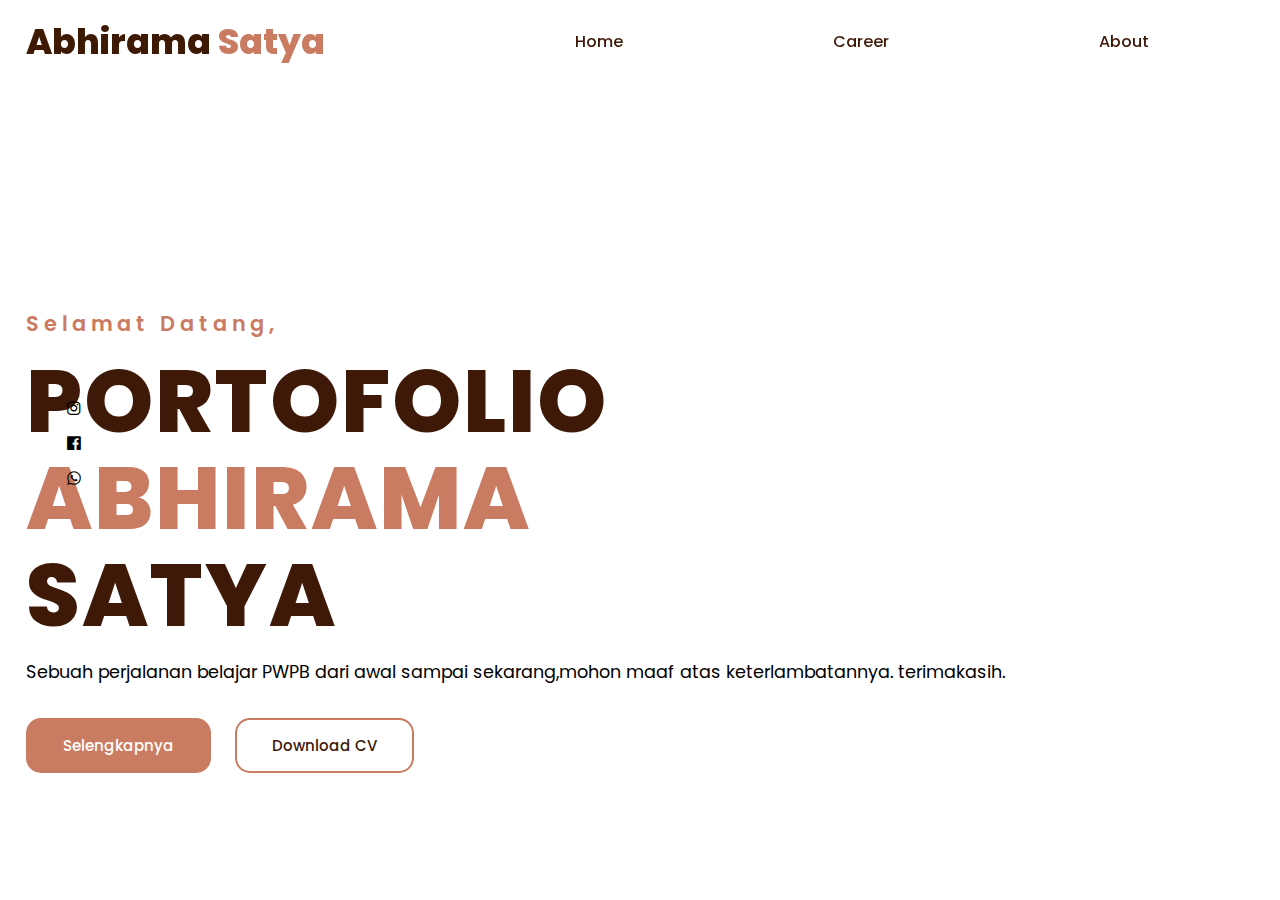
<file: index.html>
<!DOCTYPE html>
<html lang="en">
<head>
    <meta charset="UTF-8">
    <meta http-equiv="X-UA-Compatible" content="IE=edge">
    <meta name="viewport" content="width=device-width, initial-scale=1.0">
    
    <title>WEB PRIBADI</title>
    <link rel="stylesheet" type="text/css" href="./CSS/stylesheet.css">
    <link rel="stylesheet" href="https://unpkg.com/boxicons@latest/css/boxicons.min.css">

    <link rel="preconnect" href="https://fonts.googleapis.com">
    <link rel="preconnect" href="https://fonts.gstatic.com" crossorigin>
    <link href="https://fonts.googleapis.com/css2?family=Poppins:wght@300;400;500;600;700;800;900&display=swap" rel="stylesheet">

</head>
<body>
   
    <header>
        <a href="../HTML/index.html" class="logo">Abhirama<span> Satya</span></a>

       <ul class="navlist">
        <li><a href="index.html">Home</a></li>
        <li><a href="./HTML/career.html">Career</a></li>
        <li><a href="./HTML/about.html">About</a></li>   
    </ul>
    <div class="bxbx-menu" id="menu-icon">

</header>


<section class="main-header">
    <div class="main-text">
        <h5>Selamat Datang,</h5>
        <h1> Portofolio <br> <span>Abhirama</span> <br> Satya </h1>
        <p>Sebuah perjalanan belajar PWPB dari awal sampai sekarang,mohon maaf atas keterlambatannya. terimakasih.</p>
            <div class="main-btn">
                <a href="about.html"class="btn">Selengkapnya</a>
                <a href="../../video/12345.pdf"class="btn btn2">Download CV</a>
            </div>
    </div>
    
</section>
<div class="icons">
    <a href="https://instagram.com/abhirama.satya?igshid=YmMyMTA2M2Y="><i class='bx bxl-instagram'></i></a>
    <a href="https://www.facebook.com/abhirama.satya.5"><i class='bx bxl-facebook-square' ></i></a>
    <a href="https://wa.me/6285792354612"><i class='bx bxl-whatsapp' ></i></a>
   
    </div>



    <!----custom js link--->
    <script type="text/javascript" src="sccript.js"></script>
    <script ></script>
</body>
</html>
</file>
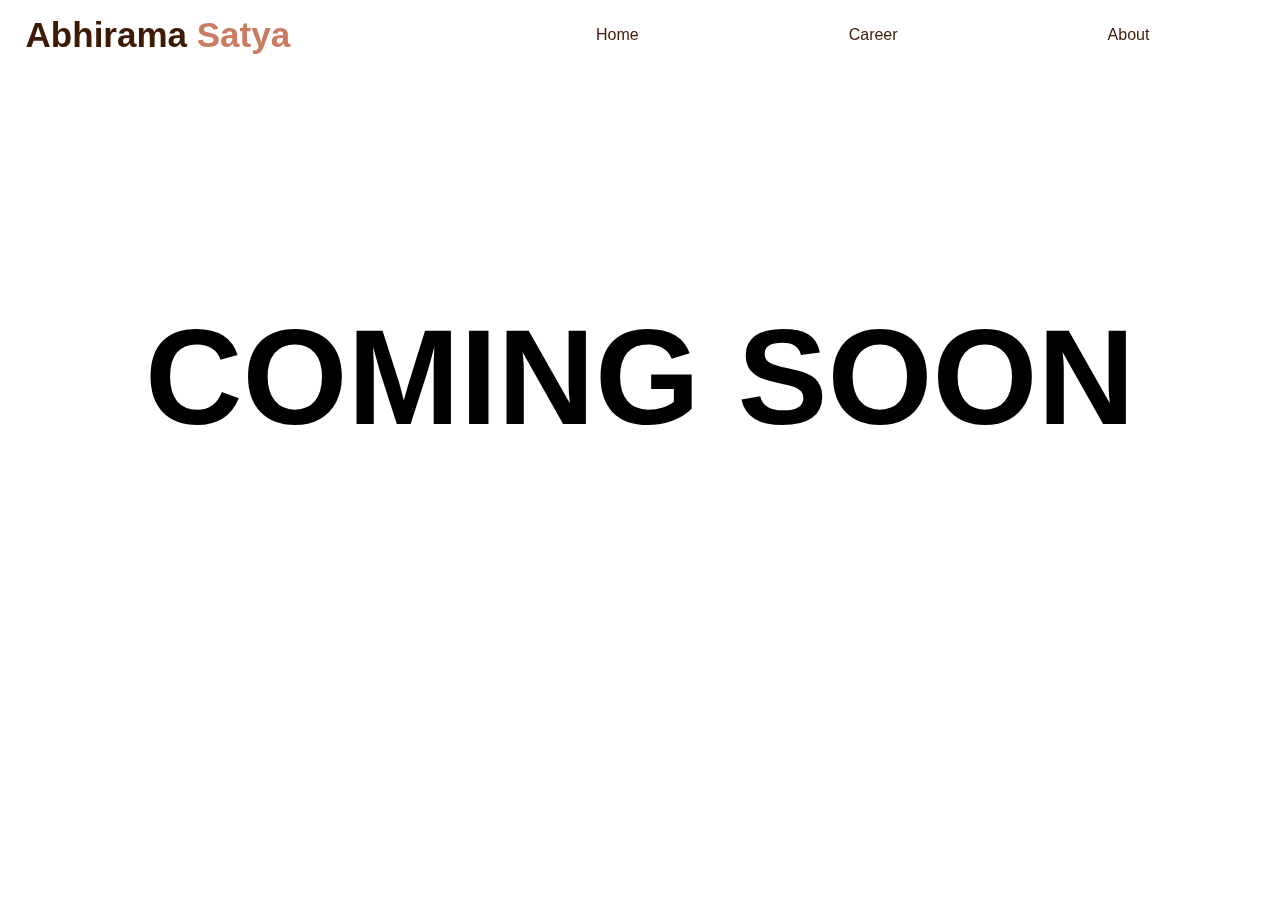
<file: HTML/about.html>
<!DOCTYPE html>
<html lang="en">
<head>
    <meta charset="UTF-8">
    <meta http-equiv="X-UA-Compatible" content="IE=edge">
    <meta name="viewport" content="width=device-width, initial-scale=1.0">
    <link rel="stylesheet" type="text/css" href="../CSS/stylesheet.css">
    
    <title>About</title>
</head>
<body>
        <header class="HEAD">
            <a href="#" class="logo">Abhirama<span> Satya</span></a>
    
           
            <ul class="navlist">
            <li><a href="../index.html">Home</a></li>
            <li><a href="career.html">Career</a></li>
            <li><a href="about.html">About</a></li>   
            </ul>
    
    </header>
    <section class="carrer">
        <h1>COMING SOON
    
        </h1> 
    </section>
</body>
</html>
</file>
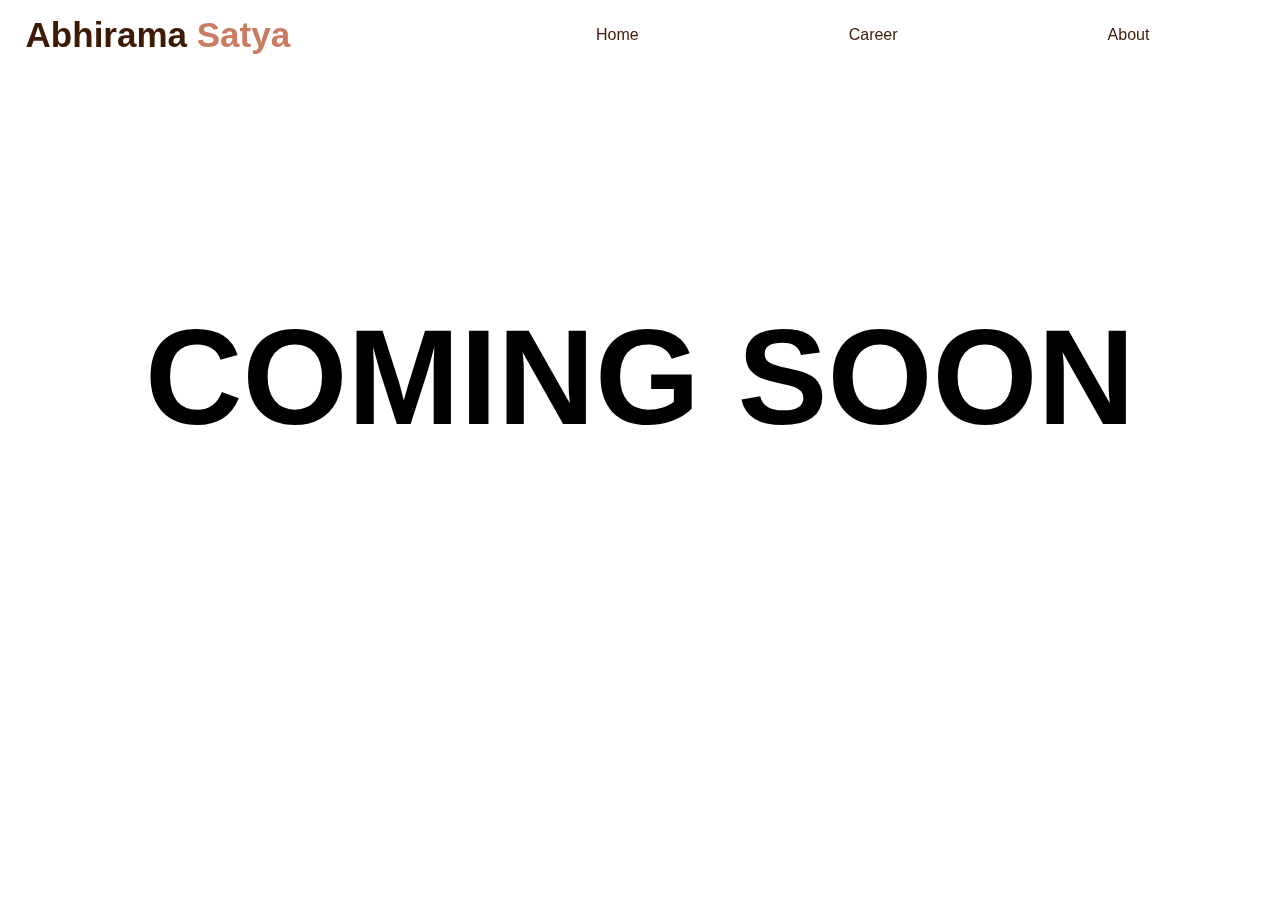
<file: HTML/career.html>
<!DOCTYPE html>
<html lang="en">
<head>
    <meta charset="UTF-8">
    <meta http-equiv="X-UA-Compatible" content="IE=edge">
    <meta name="viewport" content="width=device-width, initial-scale=1.0">
    <link rel="stylesheet" type="text/css" href="../CSS/stylesheet.css">
    <title>Career</title>
</head>
<body>
    <header class="HEAD">
        <a href="#" class="logo">Abhirama<span> Satya</span></a>

            <ul class="navlist">
            <li><a href="../index.html">Home</a></li>
            <li><a href="career.html">Career</a></li>
            <li><a href="about.html">About</a></li>   
            </ul>

</header>
<section class="carrer">
    <h1>COMING SOON

    </h1> 
</section>


</body>
</html>
</file>
<file: CSS/stylesheet.css>
*{
    padding: 0;
    margin: 0;
    box-sizing: border-box;
    font-family: 'Poppins', sans-serif;
    text-decoration: none;
    list-style: none;
}
header{
    position: fixed;
    top: 0px;
    right: 0;
    width: 100%;
    z-index: 1000;
    display: flex;
    align-items: center;
    justify-content: space-between;
    padding: 20px 5%;
}
.logo{
    color: #3e1903;
    font-size: 35px;
    font-weight: 800;
}
span{
    color: #ca7c62;
}
.navlist{
    display: flex;
    
}
.navlist a{
    color: #3e1908;
    font-size: 1rem;
    font-weight: 500;
    padding: 5px 5px;
    margin: 0 100px;
    border-bottom: 2px solid transparent;
    transition: all .40s ease;
    
}
.navlist a:hover{
    color: #ca7c62;
    border-bottom: 2px solid #ca7c62;
}
.icons{
    
    position: absolute;
    top: 50%;
    padding: 0 5%;
    transform: translateY(-50%);
}
.icons i{
    display:block;
    align-items: center;
    justify-content: center;
    height: 35px;
    width: 35px;
    color:black;
    font-size: 18px;
    border-radius: 10px;
    border: 1px solid transparent;
    transition: all .40s ease;
 
}
.icons i:hover{
    color: #3e1908;
    transform: scale(2.3) translateX(-5px);

}


.main-header{
    width: 100%;
    height: 100vh;
    background: url();
background-size: cover;
background-position: center;
position: relative;
display: grid;
grid-template-columns: repeat(1, 1fr);
align-items: center;
}
section{
    padding: 0 19%;
}
.main-text h1{
    margin: 15px 0;
    font-size: 5.5rem;
    font-weight: 800;
    color: #3e1908;
    letter-spacing: 2px;
    line-height: 1.1 ;
    text-transform: uppercase;
}
.main-text h5{
    font-size: 1.3rem;
    color: #ca7c62;
    font-weight: 600;
    letter-spacing: 5px;
    margin-top: 8em;
}
.main-text p{
    font-size: 1.1rem;
    color: #9f9c9d
    line-height 30px;
    margin-bottom: 3rem;
}
.btn{
    padding: 15px 35px;
    color: #fff;
    background: #ca7c62;
    font-size: 15px;
    font-weight: 500;
    border-radius: 15px;
    border: 2px solid transparent;
    transition: all .40s ease;
}
.btn2{
    background: transparent;
    border: 2px solid #ca7c62;
    color: #3e1908;
    margin-left: 20px;
    transition: all .40s ease;
}
.btn:hover{
    background: transparent;
    border: 2px solid #ca7c62;
    color: #3e1908;
}
.btn2:hover{
    background: #ca7c62;
    color: #fff;
}
.carrer h1 {
    margin-top: 300px;
    font-size: 15vh;
    text-align: center;
}
.bxbx-menu {
    display: none;
}
.tabel {
 margin-top: 15rem;
}

@media (max-width: 1470px) {

    header{
        padding: 15px 2%;
        transition: .2s; 
    }
    section{
        padding: 0 2%;
        transform: .2s;
    
    }
    .left{
        display: none;
    }
    .right{
        right: 2%;
        transition: .2s;
    }
}

@media (max-width: 1000px){
    .main-text h1{
        font-size: 3.9rem;
        transition: .2s;
    }
    .main-text h5{
        font-size: 18px;
    }
    .main-text p{
        font-size: 1rem;
    }
    .btn{
        padding: 11px 29px;
        transition: .2s;
    }
}
   @media (max-width : 975px){

    .navlist{
        position: absolute;
        top : 80px;
        left: 0;
        right: 0;
        display: flex;
        flex-direction: column;
        background: #fbf6ef;
        text-align: left;
        transition: all .43s ease;
    }
    .navlist a{
        font-size: 15px;
        display: block;
        padding: 0.5rem;
        margin: 1.1rem;
        border-bottom: none;
        border-left: 2px solid #3e1908;
    }
    .navlist a:hover{
        border-bottom: none;
        background: #3e1908;
        color: #fff;
    }
    .navlist.open{
        top: 100%;

    }
   }
</file>
